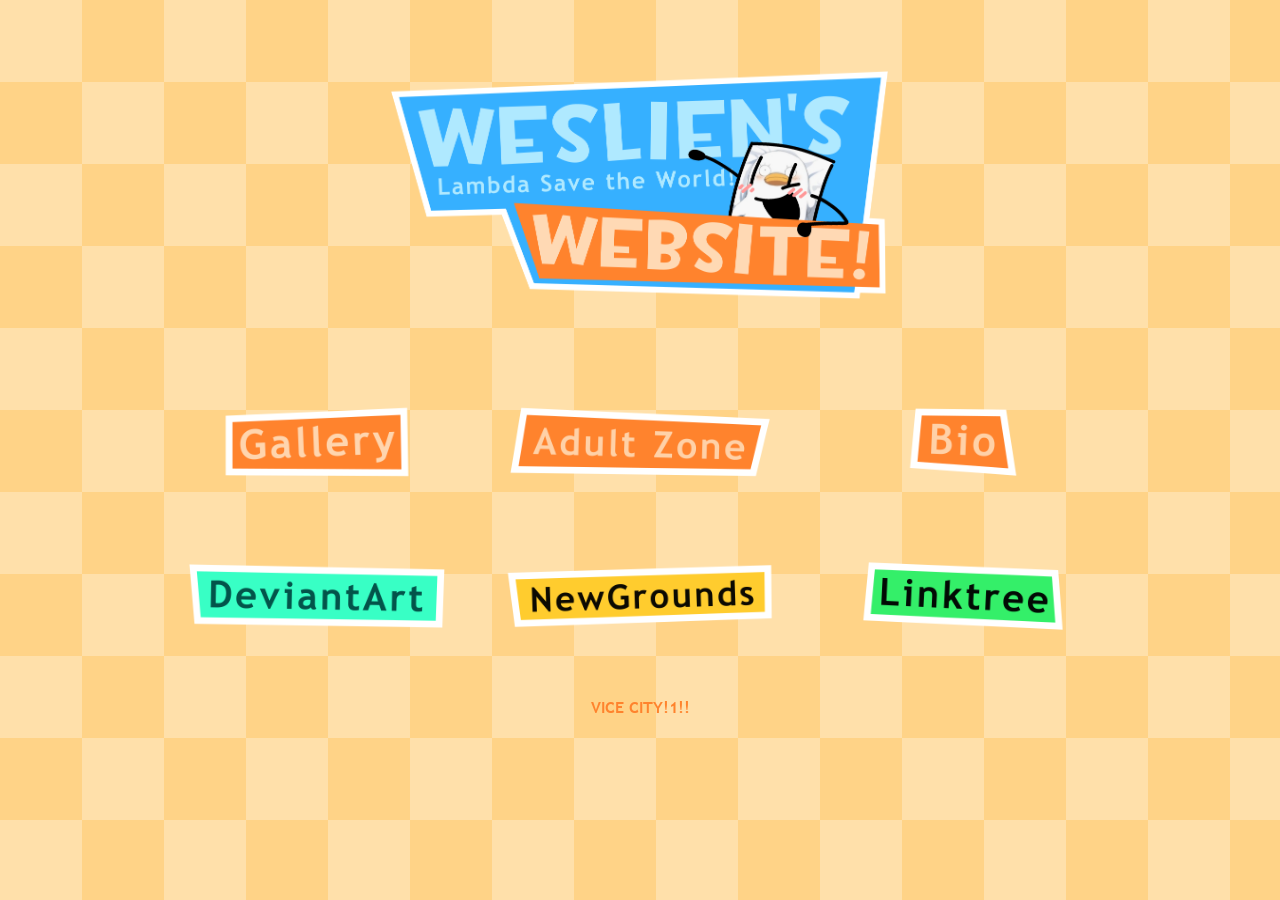
<file: index.html>
<!doctype html>
<html>
<head>
<meta charset="utf-8">
<title>Weslien's website</title>
<style type="text/css">
body {
    background-image: url(image/bg.png);
    background-repeat: repeat;
    text-align: center;
}
</style>
<link href="webfonts/trebucbd/stylesheet.css" rel="stylesheet" type="text/css">
</head>

<body><table width="924" height="309" border="0" align="center" cellpadding="1" cellspacing="1">
  <caption>
  <img src="image/title.png" width="752" height="354" alt=""/>
  </caption>
  <tbody>
    <tr>
      <td width="320" height="124" align="center"><a href="gallrey.html"><img src="image/gallrey_button.png" width="320" height="122" alt=""/></a></td>
      <td width="320" align="center"><a href="warning.html"><img src="image/az_button.png" width="320" height="122" alt=""/></a></td>
      <td align="center"><a href="bio.html"><img src="image/bio_button.png" width="320" height="122" alt=""/></a></td>
    </tr>
    <tr>
      <td height="124" align="center"><a href="https://www.deviantart.com/wselien"><img src="image/da_button.png" width="320" height="122" alt=""/></a></td>
      <td align="center"><a href="https://weslien.newgrounds.com/"><img src="image/ng_button.png" width="320" height="122" alt=""/></a></td>
      <td width="320" align="center"><a href="https://linktr.ee/cadwr_carvey"><img src="image/linktree_button.png" width="320" height="122" alt=""/></a></td>
    </tr>
  </tbody>
</table>
<h4 style="text-align: center; font-family: trebucbd; color: #ff832d;">VICE CITY!1!!</h4>
</body>
</html>
</file>
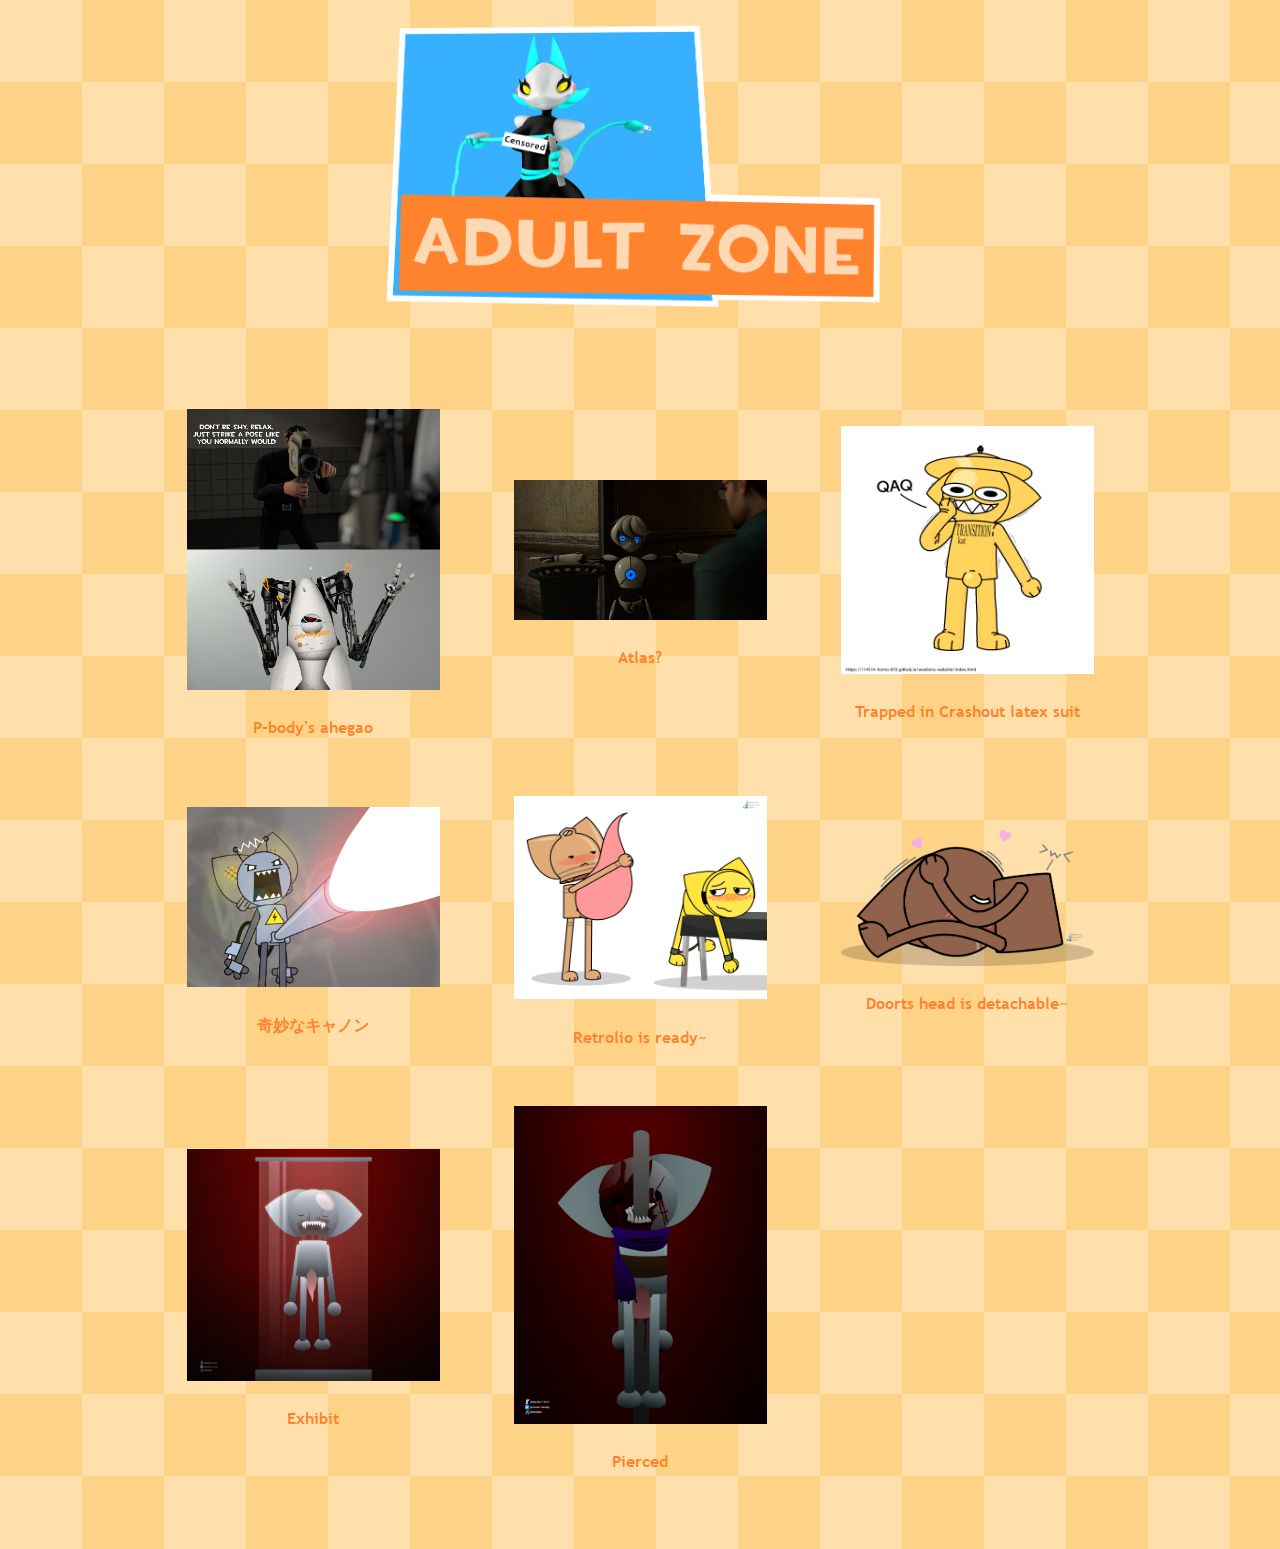
<file: adult_zone.html>
<!doctype html>
<html>
<head>
<meta charset="utf-8">
<title>Adult Zone</title>
<style type="text/css">
body {
    background-image: url(image/bg.png);
    text-align: center;
	font-family: trebucbd;
}
</style>
<link href="webfonts/trebucbd/stylesheet.css" rel="stylesheet" type="text/css">
</head>

<body>
<p><img src="image/az_title.png" width="752" height="354" alt=""/>
</p>
<table border="0" align="center" cellpadding="1" cellspacing="1">
  <tbody>
    <tr>
      <td width="324" height="324"><p><img src="image/gallrey_nsfw/pbodys_ahogae.png" width="253" height="281" alt=""/></p>
        <h4 style="font-family: trebucbd; color: #ff832d;">P-body's ahegao
      </h4></td>
      <td width="324" height="324"><p><img src="image/gallrey_nsfw/atlas_wth.png" width="253" height="140" alt=""/></p>
      <h4 style="color: #ff832d">Atlas?</h4></td>
      <td width="324" height="324"><p><img src="image/gallrey_nsfw/crashout_suit.png" width="253" height="248" alt=""/></p>
      <h4 style="color: #ff832d">Trapped in Crashout latex suit</h4></td>
    </tr>
    <tr>
      <td width="324" height="324"><p><img src="image/gallrey_nsfw/chuka_cannon.png" width="253" height="180" alt=""/></p>
      <h4 style="color: #ff832d">奇妙なキャノン</h4></td>
      <td width="324" height="324"><p><img src="image/gallrey_nsfw/one_futa_one_boy.png" width="253" height="203" alt=""/></p>
      <h4 style="color: #ff832d">Retrolio is ready~</h4></td>
      <td width="324" height="324"><p><img src="image/gallrey_nsfw/one_head_one_body.png" width="253" height="136" alt=""/></p>
      <h4 style="color: #ff832d">Doorts head is detachable~</h4></td>
    </tr>
    <tr>
      <td width="324" height="324"><p><img src="image/gallrey_nsfw/biaoben.png" width="253" height="232" alt=""/></p>
      <h4 style="color: #ff832d">Exhibit</h4></td>
      <td width="324" height="324"><p><img src="image/gallrey_nsfw/one_kats_one_pillar.png" width="253" height="318" alt=""/></p>
      <h4 style="color: #ff832d">Pierced</h4></td>
      <td width="324" height="324">&nbsp;</td>
    </tr>
  </tbody>
</table>
<p>&nbsp;</p>
</body>
</html>
</file>
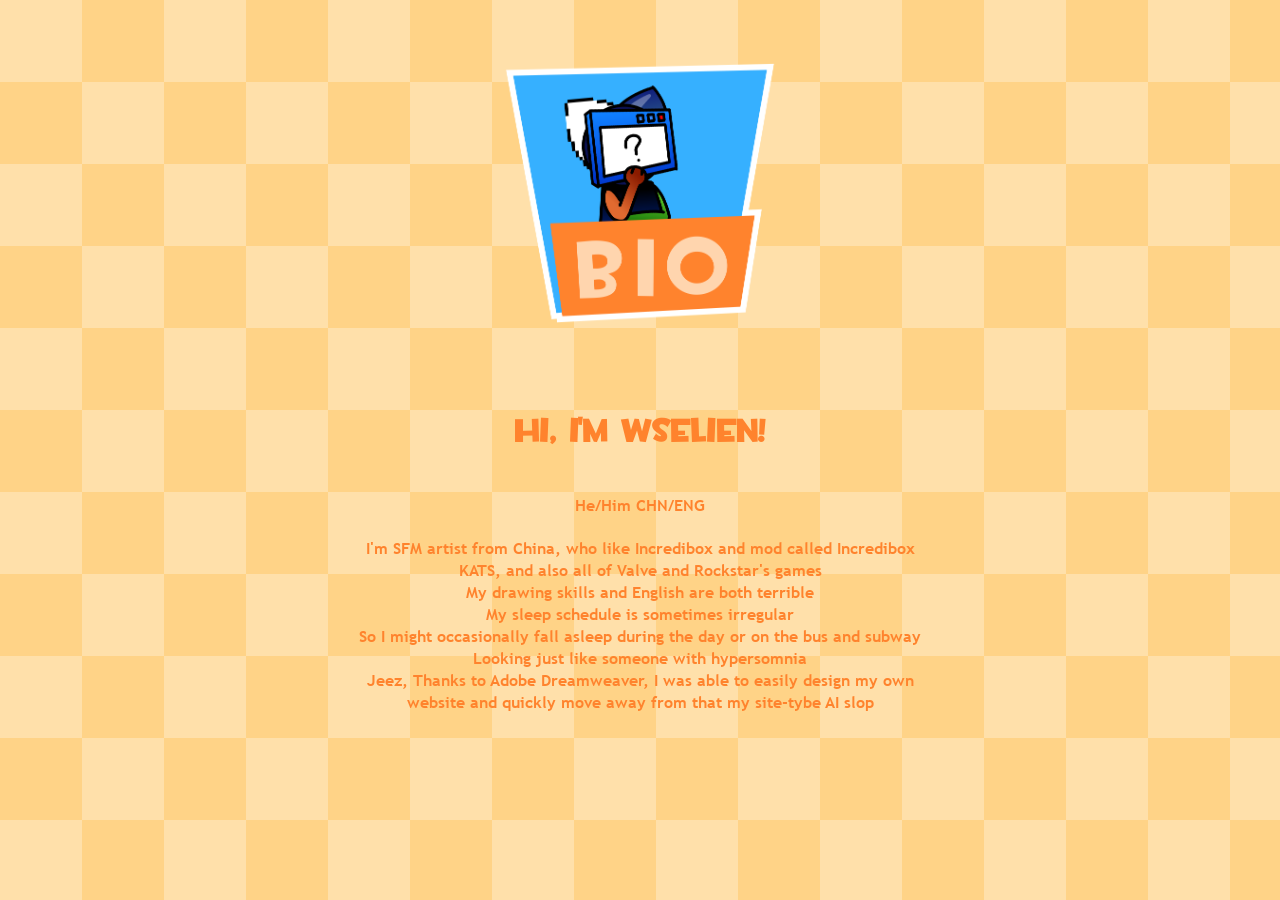
<file: bio.html>
<!doctype html>
<html>
<head>
<meta charset="utf-8">
<title>Bio</title>
<link href="webfonts/trebucbd/stylesheet.css" rel="stylesheet" type="text/css">
<link href="webfonts/tf2build/stylesheet.css" rel="stylesheet" type="text/css">
</head>

<body background="image/bg.png" style="text-align: center; font-family: trebucbd; color: #ff832d;">
<p><img src="image/bio_title.png" width="752" height="354" alt=""/></p>
<table width="597" height="271" border="0" align="center" cellpadding="1" cellspacing="1">
  <tbody>
    <tr>
      <td width="593" height="41"><h1 style="font-family: tf2build">Hi, I'm Wselien!</h1></td>
    </tr>
    <tr>
      <td height="227"><h4>He/Him CHN/ENG</h4>
        <h4>I'm SFM artist from China, who like Incredibox and mod called Incredibox KATS, and also all of Valve and Rockstar's games<br>
          My drawing skills and English are both terrible<br>
          My sleep schedule is sometimes irregular<br>
          So I might occasionally fall asleep during the day or on the bus and subway<br>
        Looking just like someone with hypersomnia<br>
		  Jeez, Thanks to Adobe Dreamweaver, I was able to easily design my own website and quickly move away from that my site-tybe AI slop</h4></td>
    </tr>
  </tbody>
</table>
<h1><br>
</h1>
</body>

</html>
</file>
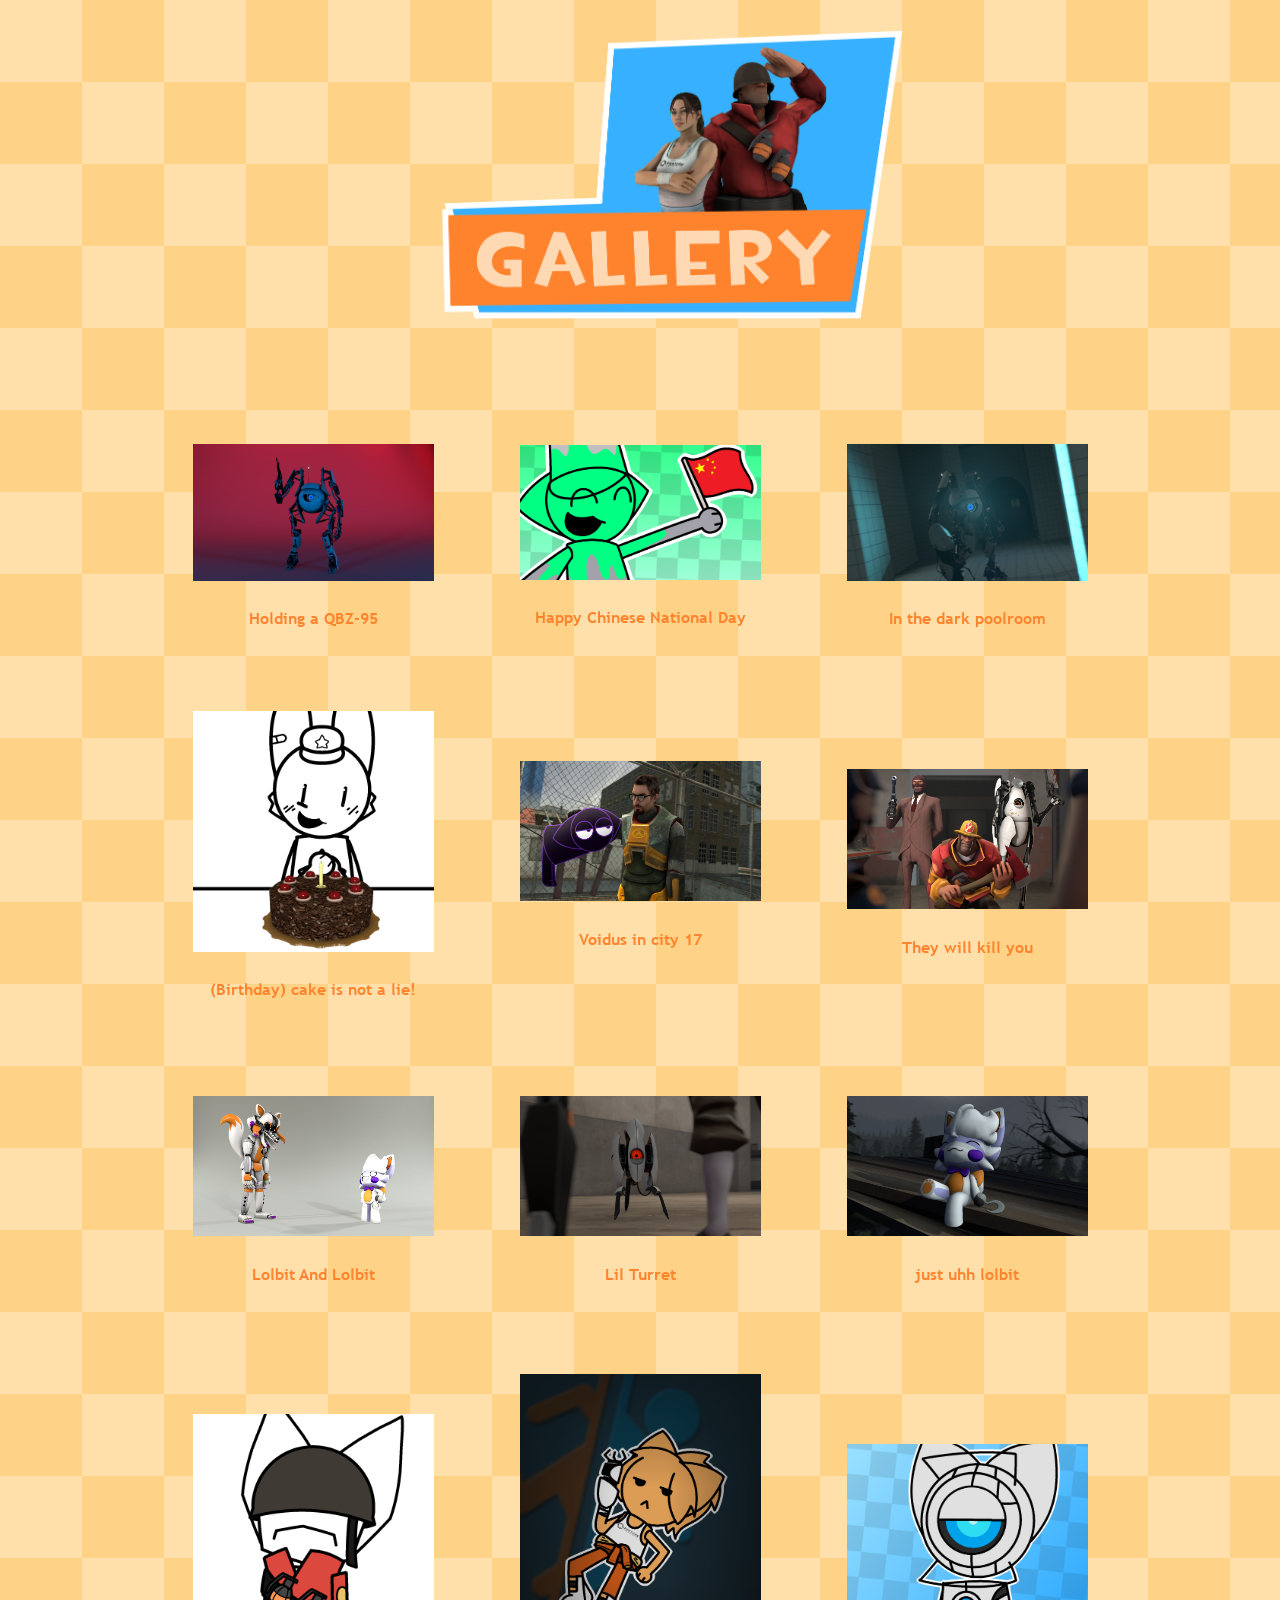
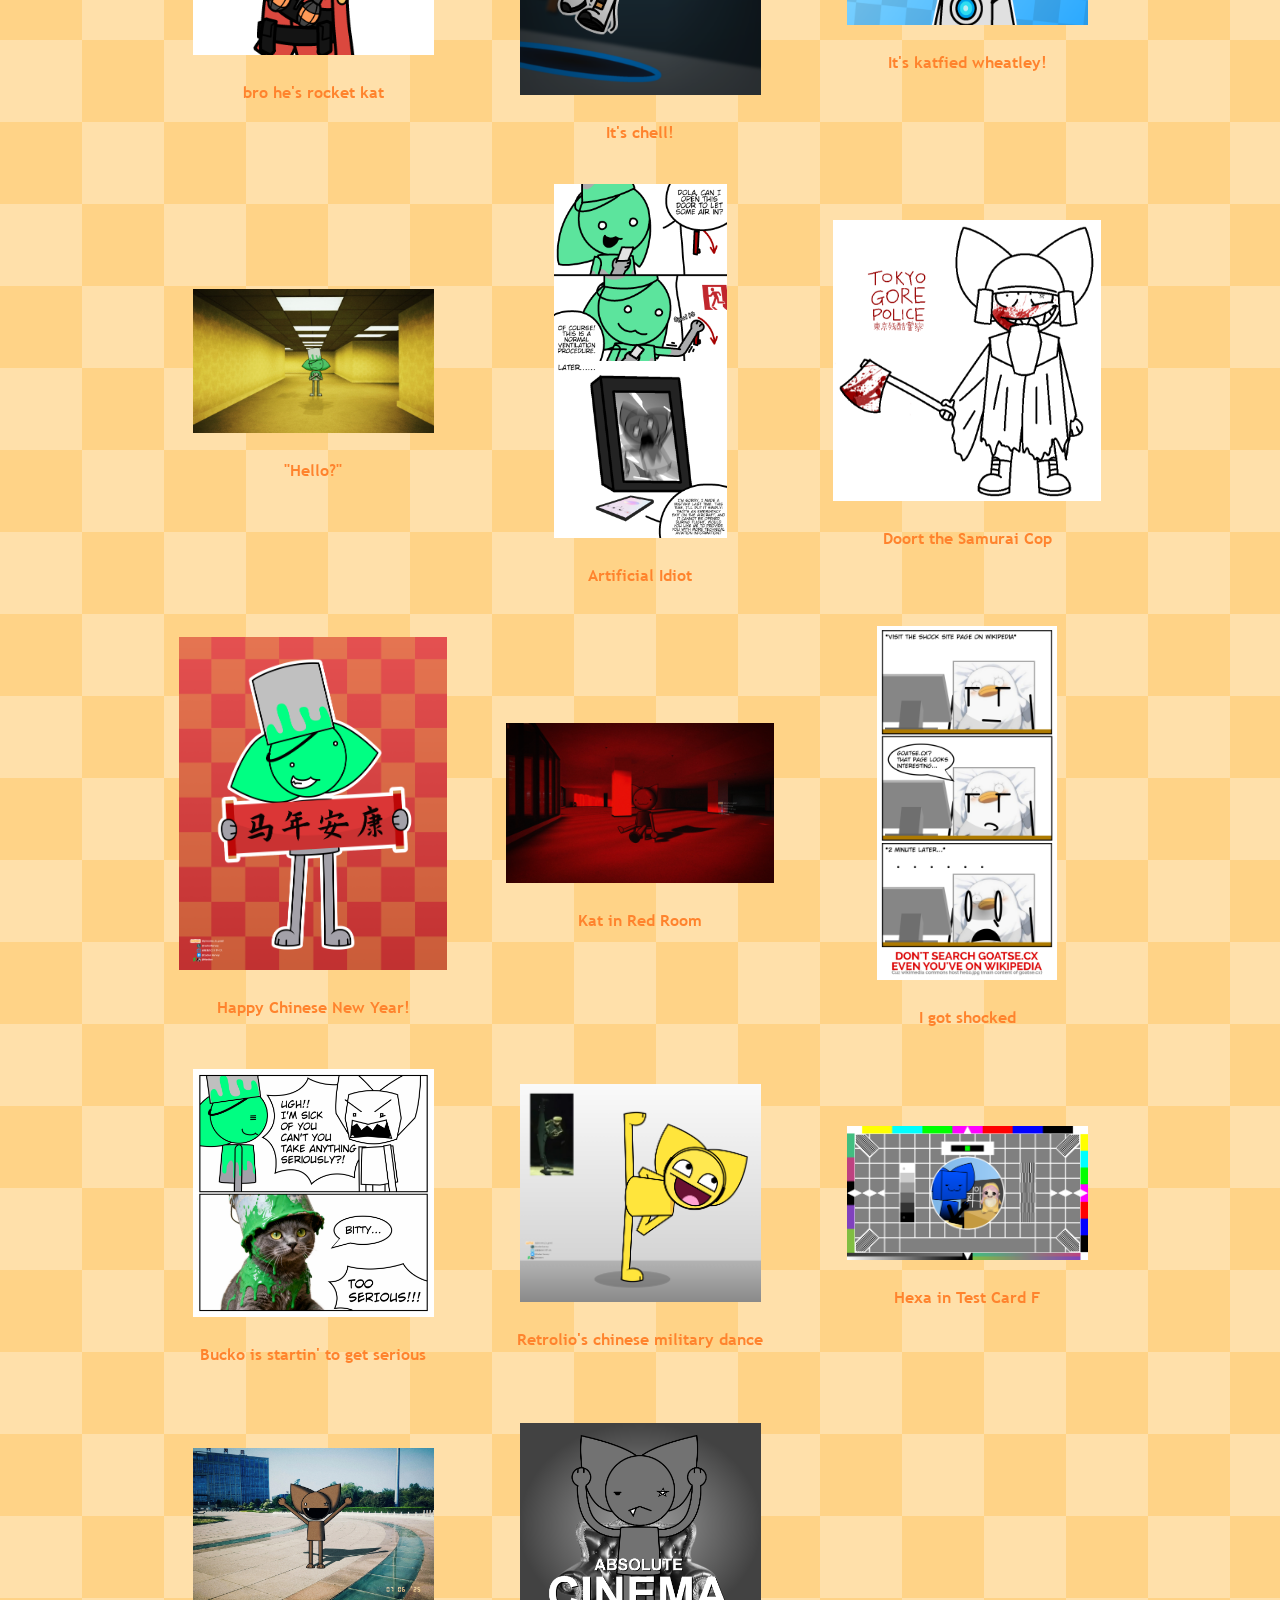
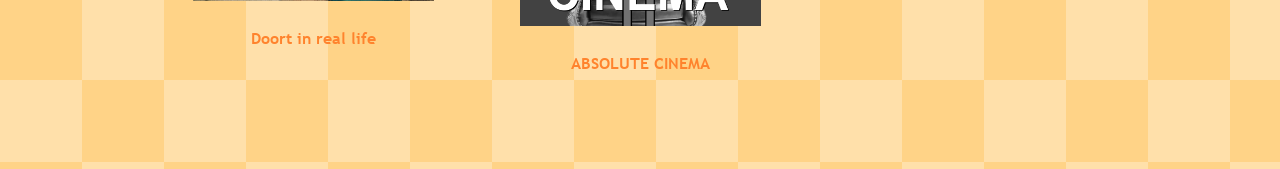
<file: gallrey.html>
<!doctype html>
<html>
<head>
<meta charset="utf-8">
<title>Gallrey</title>
<style type="text/css">
body {
    background-image: url(image/bg.png);
    text-align: center;
    font-family: trebucbd;
}
</style>
<link href="webfonts/trebucbd/stylesheet.css" rel="stylesheet" type="text/css">
</head>

<body>
<img src="image/gallery_title.png" width="754" height="362" alt=""/>
<table height="1761" border="0" align="center" cellpadding="1" cellspacing="1">
  <tbody>
    <tr>
      <td width="324" height="324"><p><img src="image/gallrey/holding_a_qbz-95.png" width="241" height="137" alt=""/></p>
      <h4 style="font-family: trebucbd; color: #ff832d;">Holding a QBZ-95</h4></td>
      <td width="324" height="324"><p><img src="image/gallrey/happy_chinese_national_day.png" width="241" height="135" alt=""/></p>
      <h4 style="font-family: trebucbd; color: #ff832d;">Happy Chinese National Day</h4></td>
      <td width="324" height="324"><p><img src="image/gallrey/atlas_in_dark poolroom.png" width="241" height="137" alt=""/></p>
      <h4 style="color: #ff832d; font-family: trebucbd;">In the dark poolroom</h4></td>
    </tr>
    <tr>
      <td width="324" height="324" style="font-family: trebucbd; color: #ff832d;"><img src="image/gallrey/cake_is_not_a_lie.png" width="241" height="241" alt=""/><h4>(Birthday) cake is not a lie!</h4></td>
      <td width="324" height="324"><img src="image/gallrey/voidus_in_city_17.png" width="241" height="140" alt=""/><h4 style="color: #ff832d; font-family: trebucbd; text-align: center;">Voidus in city 17</h4></td>
      <td width="324" height="324"><p><img src="image/gallrey/valve_triad.png" width="241" height="140" alt=""/></p>
        <h4 style="text-align: center; color: #ff832d; font-family: trebucbd;">They will kill you</h4></td>
    </tr>
    <tr>
      <td width="324" height="324"><p><img src="image/gallrey/lolbit_and_lolbit.png" width="241" height="140" alt=""/></p>
        <h4 style="font-family: trebucbd; color: #ff832d;">Lolbit And Lolbit</h4></td>
      <td width="324" height="324"><p><img src="image/gallrey/lil_turret.png" width="241" height="140" alt=""/></p>
        <h4 style="font-family: trebucbd; color: #ff832d;">Lil Turret</h4></td>
      <td width="324" height="324"><p><img src="image/gallrey/just_uhh_lolbit.png" width="241" height="140" alt=""/></p>
      <h4 style="color: #ff832d; font-family: trebucbd;">just uhh lolbit</h4></td>
    </tr>
    <tr>
      <td width="324" height="324"><p><img src="image/gallrey/rocket_kat.png" width="241" height="241" alt=""/></p>
        <h4 style="font-family: trebucbd; color: #ff832d;">bro he's rocket kat
      </h4></td>
      <td width="324" height="324"><p><img src="image/gallrey/chell_kats.png" width="241" height="321" alt=""/></p>
      <h4 style="color: #ff832d">It's chell!</h4></td>
      <td width="324" height="324"><p><img src="image/gallrey/wheatley_kats.png" width="241" height="181" alt=""/></p>
      <h4 style="color: #ff832d">It's katfied wheatley!</h4></td>
    </tr>
    <tr>
      <td width="324" height="424"><p><img src="image/gallrey/bucko_in_backroom.jpg" width="241" height="144" alt=""/></p>
      <h4 style="color: #ff832d">"Hello?"</h4></td>
      <td width="324" height="424"><p><img src="image/gallrey/artificial_idiot.png" width="173" height="354" alt=""/></p>
      <h4 style="color: #ff832d">Artificial Idiot</h4></td>
      <td width="324" height="424"><p><img src="image/gallrey/doort_tgp.png" width="268" height="281" alt=""/></p>
      <h4 style="color: #ff832d">Doort the Samurai Cop</h4></td>
    </tr>
    <tr>
      <td width="324" height="324"><p><img src="image/gallrey/bucko_cny.png" width="268" height="333" alt=""/></p>
      <h4 style="color: #ff832d">Happy Chinese New Year!</h4></td>
      <td width="324" height="324"><p><img src="image/gallrey/kat_in_red_room.png" width="268" height="160" alt=""/></p>
      <h4 style="color: #ff832d">Kat in Red Room</h4></td>
      <td width="324" height="324"><p><img src="image/gallrey/me_wtf.jpg" width="180" height="354" alt=""/></p>
      <h4 style="color: #ff832d\ color: #ff832d; color: #ff832d;">I got shocked</h4></td>
    </tr>
    <tr>
      <td width="324" height="324"><p><img src="image/gallrey/bucko_serious.png" width="241" height="248" alt=""/></p>
      <h4 style="color: #ff832d">Bucko is startin' to get serious</h4></td>
      <td width="324" height="324"><p><img src="image/gallrey/retrolio_yzm.png" width="241" height="218" alt=""/></p>
      <h4 style="color: #ff832d">Retrolio's chinese military dance</h4></td>
      <td width="324" height="324"><p><img src="image/gallrey/hexa_f.png" width="241" height="134" alt=""/></p>
      <h4 style="color: #ff832d">Hexa in Test Card F</h4></td>
    </tr>
    <tr>
      <td width="324" height="324"><p><img src="image/gallrey/doort_irl.jpg" width="241" height="153" alt=""/></p>
      <h4 style="color: #ff832d">Doort in real life</h4></td>
      <td width="324" height="324"><p><img src="image/gallrey/doort_acine.png" width="241" height="203" alt=""/></p>
      <h4 style="color: #ff832d">ABSOLUTE CINEMA</h4></td>
    </tr>
  </tbody>
</table>
<p>&nbsp;</p>
</body>
</html>
</file>
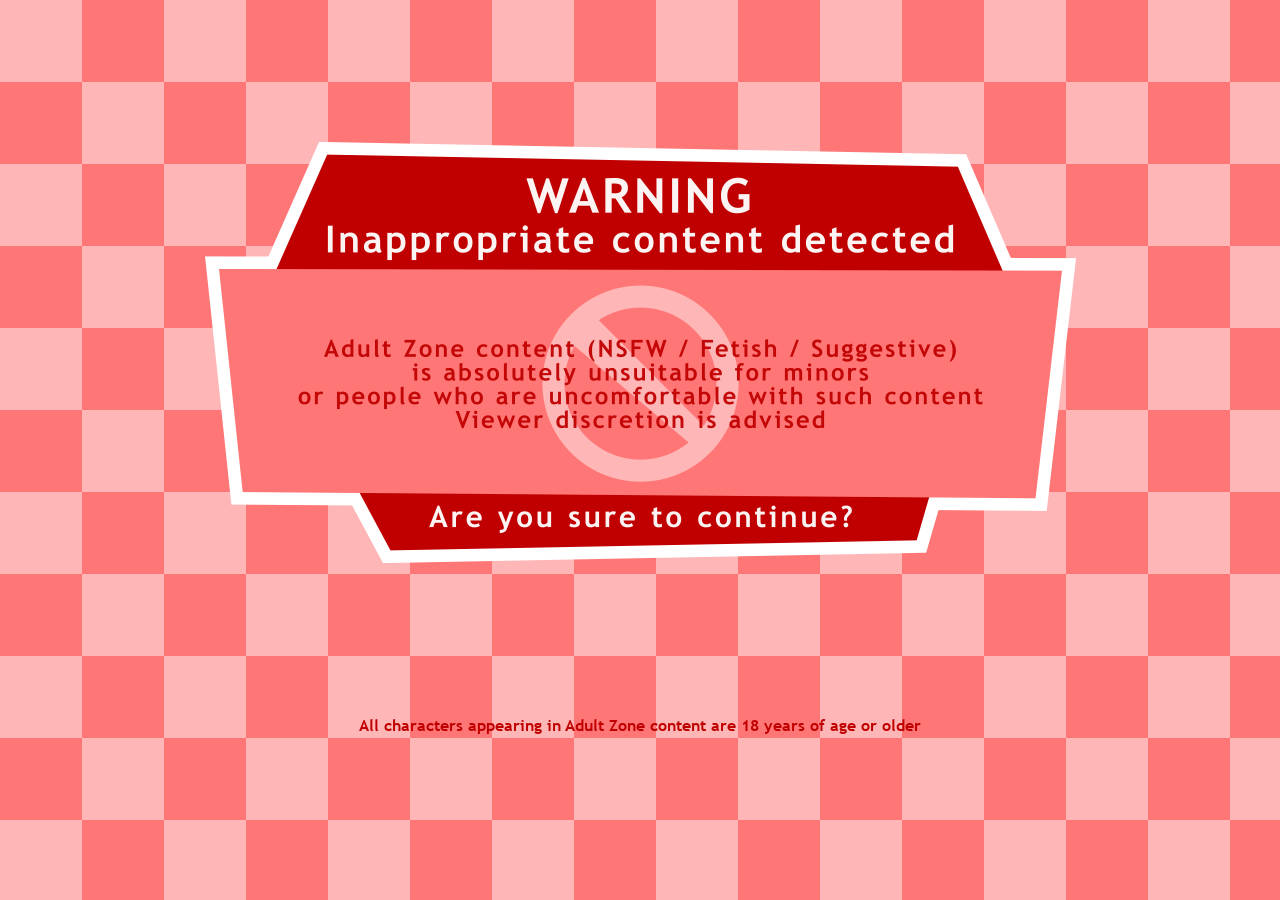
<file: warning.html>
<!doctype html>
<html>
<head>
<meta charset="utf-8">
<title>Warning</title>
<style type="text/css">
body {
    background-image: url(image/bg_warning.png);
    text-align: center;
}
</style>
<link href="webfonts/trebucbd/stylesheet.css" rel="stylesheet" type="text/css">
</head>

<body>
<p><a href="adult_zone.html"><img src="image/warning.png" width="1185" height="673" alt=""/></a>
</p>
<h4 style="font-family: trebucbd; color: #c00000;">All characters appearing in Adult Zone content are 18 years of age or older</h4>
<p>&nbsp;</p>
</body>
</html>
</file>
<file: webfonts/trebucbd/stylesheet.css>
@font-face {
	font-family: 'trebucbd';
	src: url('trebucbd.ttf') format('truetype');
}
</file>
<file: webfonts/tf2build/stylesheet.css>
@font-face {
	font-family: 'tf2build';
	src: url('tf2build.ttf') format('truetype');
}
</file>
